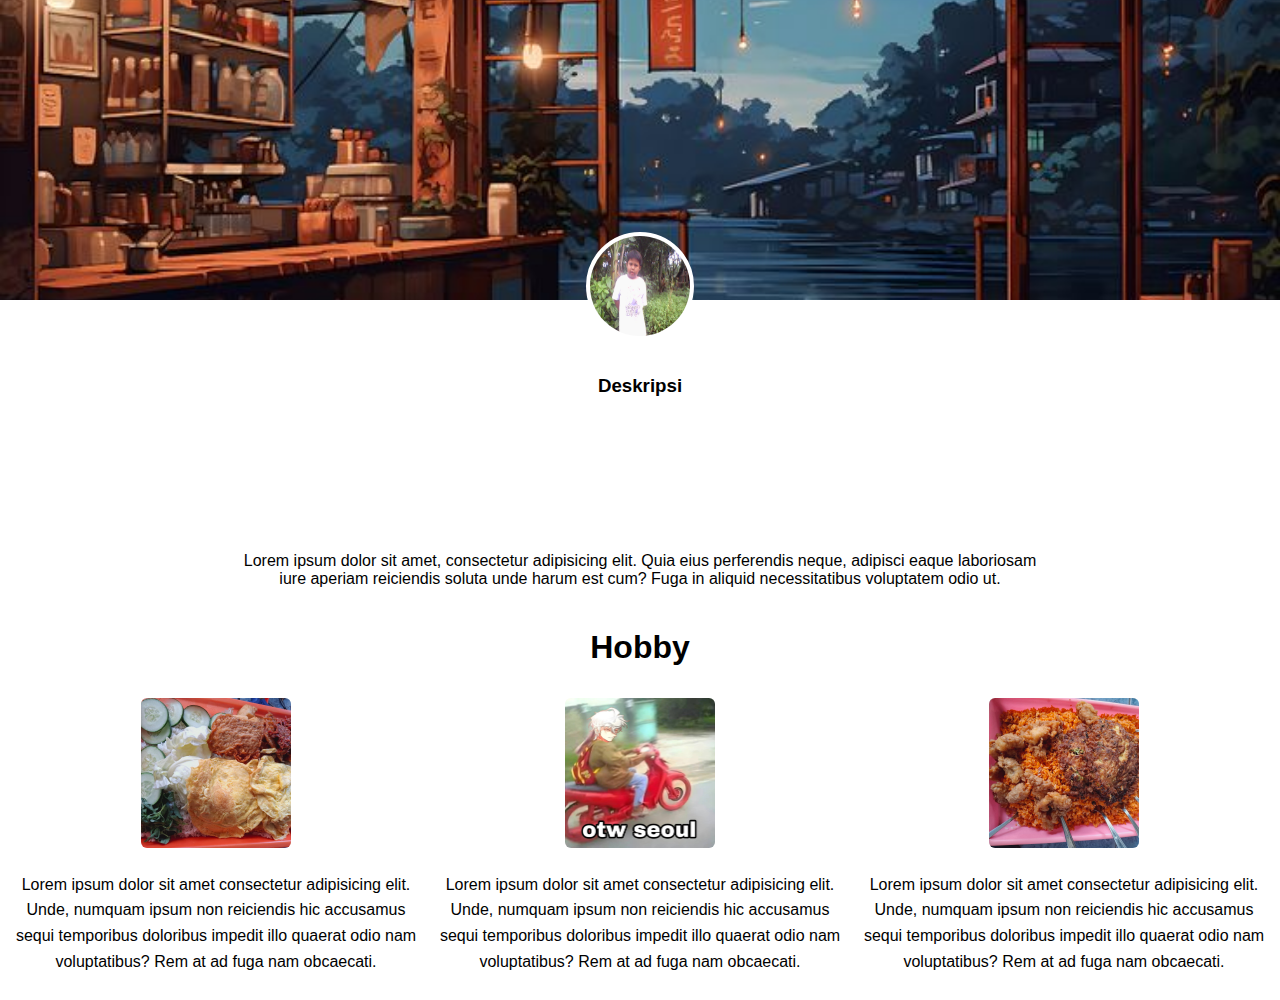
<file: index.html>
<!DOCTYPE html>
<html lang="en">
<head>
    <meta charset="UTF-8">
    <meta name="viewport" content="width=device-width, initial-scale=1.0">
    <link rel="stylesheet" href="style.css">

    <title>Ramtzyy</title>
</head>
<body>
    <header class="header">
        <div class="banner1">
            <img src="aset/japanese night cafe vibes lofi.jpeg" alt="" class="banner">
            <div class="avatar">
                <div class="avatar_inner">
                    <img src="aset/IMG0528A.jpg" alt="" class="avatar_img">
                </div>
            </div>
        </div>
    </header>
    <main>
        <section class="container">
            <section class="Deskripsi">
                <h3>Deskripsi</h3>
                <p>Lorem ipsum dolor sit amet, consectetur adipisicing elit. Quia eius perferendis neque, adipisci eaque laboriosam iure aperiam reiciendis soluta unde harum est cum? Fuga in aliquid necessitatibus voluptatem odio ut.</p>
            </section>
        </section>
        <section class="hobby">
            <h1 class="text">Hobby</h1>
            <div class="card">
               <article class="cards">
                 <img src="aset/4.jpg" alt="">
                <p class="paragraf">Lorem ipsum dolor sit amet consectetur adipisicing elit. Unde, numquam ipsum non reiciendis hic accusamus sequi temporibus doloribus impedit illo quaerat odio nam voluptatibus? Rem at ad fuga nam obcaecati.</p>
               </article>
               <article class="cards">
                 <img src="aset/1.jpg" alt="">
                <p class="paragraf">Lorem ipsum dolor sit amet consectetur adipisicing elit. Unde, numquam ipsum non reiciendis hic accusamus sequi temporibus doloribus impedit illo quaerat odio nam voluptatibus? Rem at ad fuga nam obcaecati.</p>
               </article>
                <article class="cards">
                  <img src="aset/2.jpg" alt="">
                 <p class="paragraf">Lorem ipsum dolor sit amet consectetur adipisicing elit. Unde, numquam ipsum non reiciendis hic accusamus sequi temporibus doloribus impedit illo quaerat odio nam voluptatibus? Rem at ad fuga nam obcaecati.</p>
                </article>
            </div>
        </section>
    </main>
    <footer></footer>
</body>
</html>
</file>
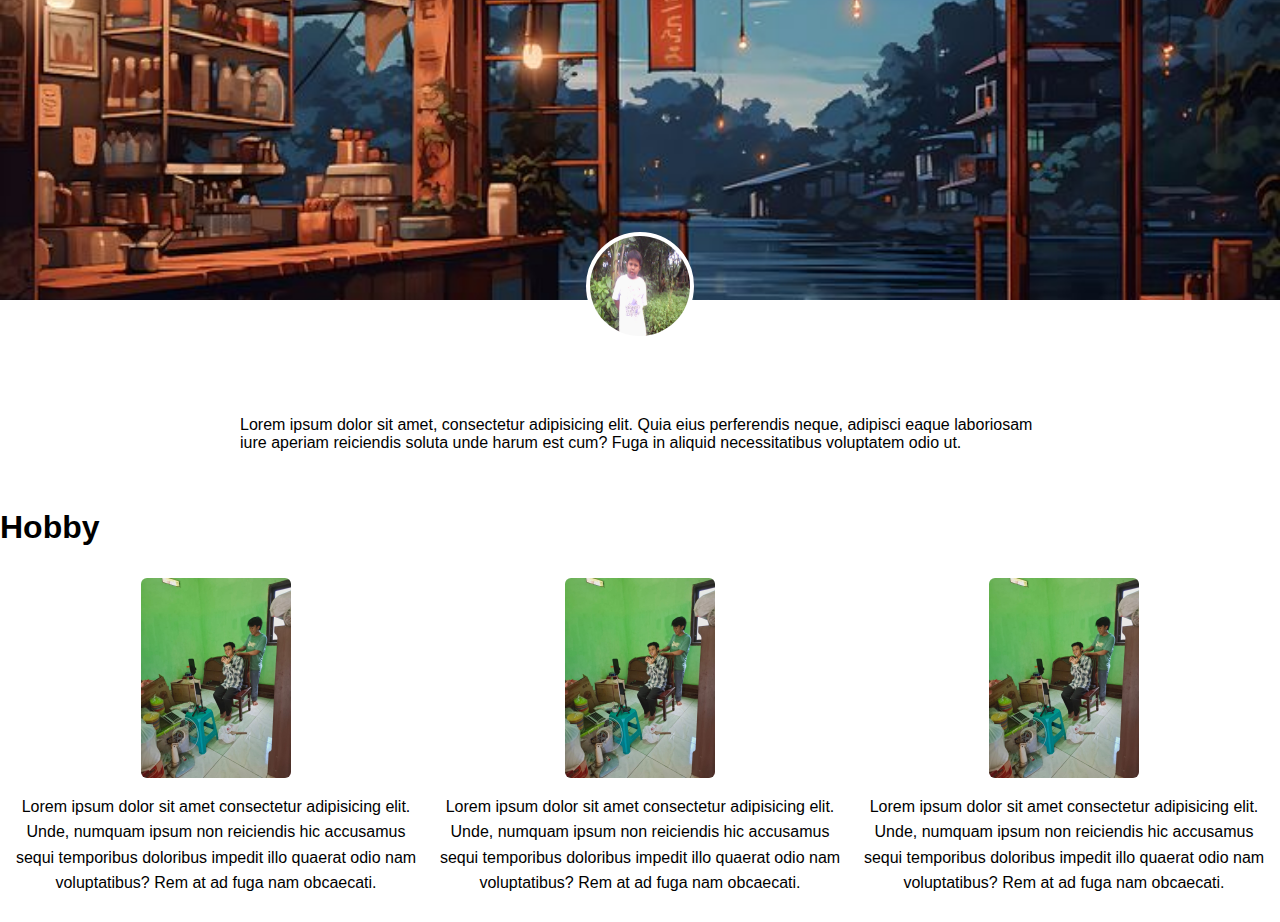
<file: Day 1/index.html>
<!DOCTYPE html>
<html lang="en">
<head>
    <meta charset="UTF-8">
    <meta name="viewport" content="width=device-width, initial-scale=1.0">
    <link rel="stylesheet" href="style.css">

    <title>Ramtzyy</title>
</head>
<body>
    <header class="header">
        <div class="banner1">
            <img src="aset/japanese night cafe vibes lofi.jpeg" alt="" class="banner">
            <div class="avatar">
                <div class="avatar_inner">
                    <img src="aset/IMG0528A.jpg" alt="" class="avatar_img">
                </div>
            </div>
        </div>
    </header>
    <main>
        <section class="container">
            <section class="Deskripsi">
                <h3>Deskripsi</h3>
                <p>Lorem ipsum dolor sit amet, consectetur adipisicing elit. Quia eius perferendis neque, adipisci eaque laboriosam iure aperiam reiciendis soluta unde harum est cum? Fuga in aliquid necessitatibus voluptatem odio ut.</p>
            </section>
        </section>
        <section class="hobby">
            <h1>Hobby</h1>
            <div class="card">
               <article class="cards">
                 <img src="aset/IMG-20250903-WA0059.jpg" alt="">
                <p class="paragraf">Lorem ipsum dolor sit amet consectetur adipisicing elit. Unde, numquam ipsum non reiciendis hic accusamus sequi temporibus doloribus impedit illo quaerat odio nam voluptatibus? Rem at ad fuga nam obcaecati.</p>
               </article>
               <article class="cards">
                 <img src="aset/IMG-20250903-WA0059.jpg" alt="">
                <p class="paragraf">Lorem ipsum dolor sit amet consectetur adipisicing elit. Unde, numquam ipsum non reiciendis hic accusamus sequi temporibus doloribus impedit illo quaerat odio nam voluptatibus? Rem at ad fuga nam obcaecati.</p>
               </article>
                <article class="cards">
                  <img src="aset/IMG-20250903-WA0059.jpg" alt="">
                 <p class="paragraf">Lorem ipsum dolor sit amet consectetur adipisicing elit. Unde, numquam ipsum non reiciendis hic accusamus sequi temporibus doloribus impedit illo quaerat odio nam voluptatibus? Rem at ad fuga nam obcaecati.</p>
                </article>
            </div>
        </section>
    </main>
    <footer></footer>
</body>

</html>
</file>
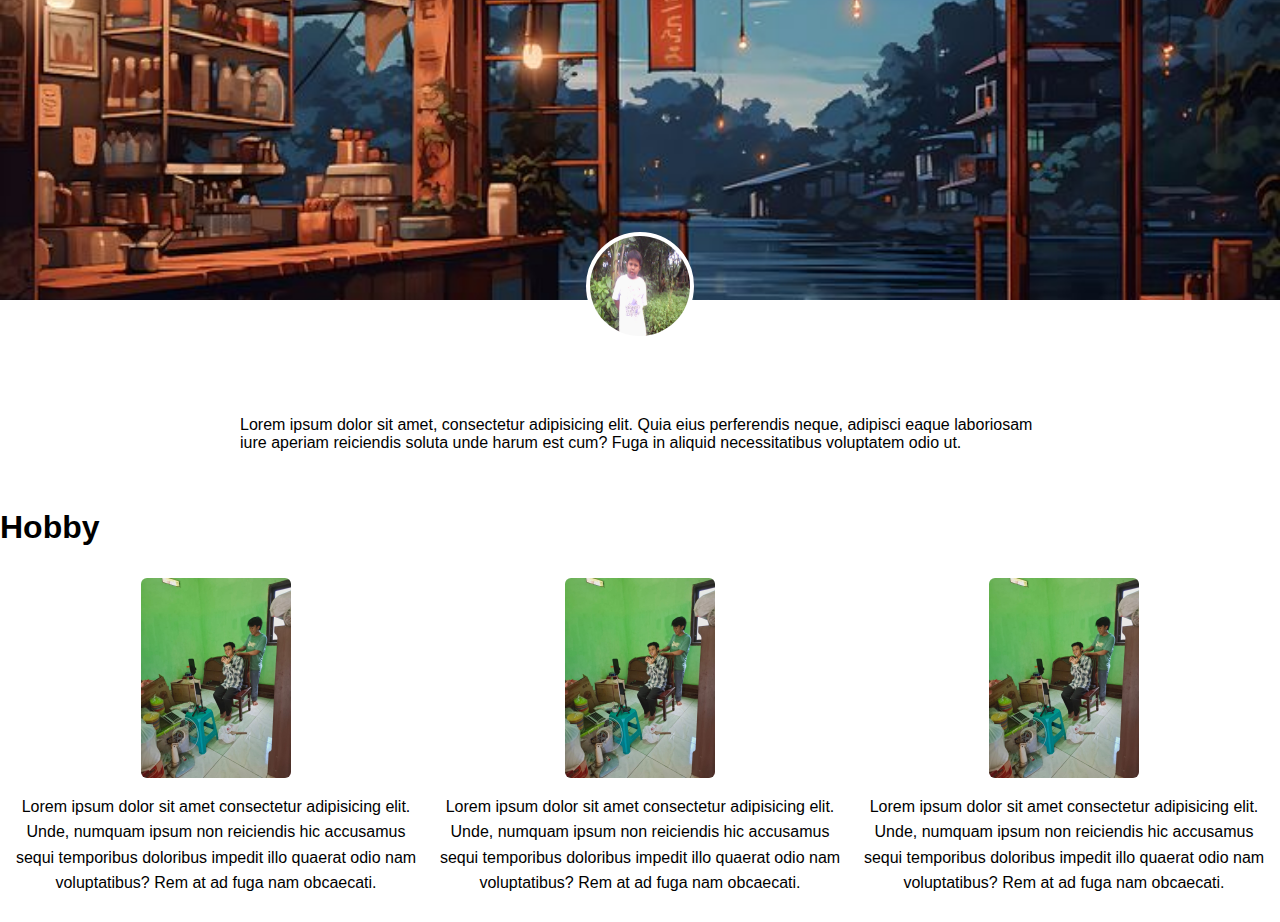
<file: Day 1/Test.html>
<!DOCTYPE html>
<html lang="en">
<head>
    <meta charset="UTF-8">
    <meta name="viewport" content="width=device-width, initial-scale=1.0">
    <link rel="stylesheet" href="style.css">

    <title>Ramtzyy</title>
</head>
<body>
    <header class="header">
        <div class="banner1">
            <img src="aset/japanese night cafe vibes lofi.jpeg" alt="" class="banner">
            <div class="avatar">
                <div class="avatar_inner">
                    <img src="aset/IMG0528A.jpg" alt="" class="avatar_img">
                </div>
            </div>
        </div>
    </header>
    <main>
        <section class="container">
            <section class="Deskripsi">
                <h3>Deskripsi</h3>
                <p>Lorem ipsum dolor sit amet, consectetur adipisicing elit. Quia eius perferendis neque, adipisci eaque laboriosam iure aperiam reiciendis soluta unde harum est cum? Fuga in aliquid necessitatibus voluptatem odio ut.</p>
            </section>
        </section>
        <section class="hobby">
            <h1>Hobby</h1>
            <div class="card">
               <article class="cards">
                 <img src="aset/IMG-20250903-WA0059.jpg" alt="">
                <p class="paragraf">Lorem ipsum dolor sit amet consectetur adipisicing elit. Unde, numquam ipsum non reiciendis hic accusamus sequi temporibus doloribus impedit illo quaerat odio nam voluptatibus? Rem at ad fuga nam obcaecati.</p>
               </article>
               <article class="cards">
                 <img src="aset/IMG-20250903-WA0059.jpg" alt="">
                <p class="paragraf">Lorem ipsum dolor sit amet consectetur adipisicing elit. Unde, numquam ipsum non reiciendis hic accusamus sequi temporibus doloribus impedit illo quaerat odio nam voluptatibus? Rem at ad fuga nam obcaecati.</p>
               </article>
                <article class="cards">
                  <img src="aset/IMG-20250903-WA0059.jpg" alt="">
                 <p class="paragraf">Lorem ipsum dolor sit amet consectetur adipisicing elit. Unde, numquam ipsum non reiciendis hic accusamus sequi temporibus doloribus impedit illo quaerat odio nam voluptatibus? Rem at ad fuga nam obcaecati.</p>
                </article>
            </div>
        </section>
    </main>
    <footer></footer>
</body>
</html>
</file>
<file: style.css>
:root {
    --text: #000000;
    --bg: #fff;
    --font-family: 'Arial, sans-serif';
}

body {
    margin: 0;
    color: var(--text);
    font-family: 'Franklin Gothic Medium', 'Arial Narrow', Arial, sans-serif;
}

.header {
    position: relative;
    width: 100%;

}

.banner1 {
    width: 100%;
    height: 200px;
    position: relative;
}

.banner {
    width: 100%;
    height: 150%;   
    object-fit: cover;
}

.avatar {
    position: absolute;
    bottom: -140px;
    left: 50%;
    transform: translateX(-50%);
    width: 100px;
    height: 100px;
    border-radius: 50%;
    overflow: hidden;
    border: 4px solid var(--bg);
    background-color: var(--bg);
}

.avatar_inner {
    width: 100%;
    height: 100%;
    bottom: -120px;
}

.avatar_img {
    width: 100%;
    height: 100%;
    position: relative;
}

.container {
    max-width: 800px;
    margin: 0 auto;
    padding: 20px;
    text-align: center;
}

.Deskripsi {
    text-align: center;
}

.Deskripsi h3 {
    margin: 155px; /* kurangi spasi bawah sehingga judul berada dekat paragraf */
    color: var(--text);
}

.Deskripsi p {
    margin: 0 auto;
    max-width: 100%; /* batasi lebar agar paragraf tidak terlalu melebar */
    text-align: center;
}

.hobby h3 {
    margin-bottom: 10px;
    color: var(--text);
    text-align: center;
}

.card {
    /* Tata letak kartu: buat grid 3 kolom agar 3 artikel .cards berdampingan */
    max-width: 100%;
    height: auto;
    border-radius: 6px;
    display: grid;
    grid-template-columns: repeat(3, 1fr);
    gap: 12px;
    align-items: start;
    padding: 10px;
}

.card h2 {
    margin-top: 0;
    color: var(--text);
}

.card p {
    color: var(--text);
    line-height: 1.6;
    position: relative;
}

/* Kecilkan gambar di dalam artikel dengan kelas .cards */
.cards img {
    width: 150px;      /* ubah menjadi 80px/100px/150px sesuai kebutuhan */
    max-width: 100%;
    height: 150px;     /* tetapkan tinggi yang sama agar semua gambar lurus */
    display: block;
    margin: 0 auto;    /* pusatkan gambar secara horizontal */
    object-fit: cover;
    border-radius: 6px;
}

.cards {
    /* Susun isi .cards secara vertikal dan pusatkan kontennya
       agar gambar dan paragraf tiap kartu sejajar */
    display: flex;
    flex-direction: column;
    align-items: center;
    gap: 8px;
    text-align: center;
}

/* Responsif: pada layar sempit, tampilkan satu kolom */
@media (max-width: 600px) {
    .card {
        grid-template-columns: 1fr;
    }
}

.text {
    text-align: center;
    color: var(--text);
}
</file>
<file: Day 1/style.css>
:root {
    --text: #000000;
    --bg: #fff;
    --font-family: 'Arial, sans-serif';
}

body {
    margin: 0;
    color: var(--text);
    font-family: 'Franklin Gothic Medium', 'Arial Narrow', Arial, sans-serif;
}

.header {
    position: relative;
    width: 100%;

}

.banner1 {
    width: 100%;
    height: 200px;
    position: relative;
}

.banner {
    width: 100%;
    height: 150%;   
    object-fit: cover;
}

.avatar {
    position: absolute;
    bottom: -140px;
    left: 50%;
    transform: translateX(-50%);
    width: 100px;
    height: 100px;
    border-radius: 50%;
    overflow: hidden;
    border: 4px solid var(--bg);
    background-color: var(--bg);
}

.avatar_inner {
    width: 100%;
    height: 100%;
    bottom: -120px;
}

.avatar_img {
    width: 100%;
    height: 100%;
    position: relative;
}

.container {
    max-width: 800px;
    margin: 0 auto;
    padding: 20px;
}

.Deskripsi h3 {
    margin-bottom: 155px;
    color: var(--text);
}

.card {
    /* Tata letak kartu: buat grid 3 kolom agar 3 artikel .cards berdampingan */
    max-width: 100%;
    height: auto;
    border-radius: 6px;
    display: grid;
    grid-template-columns: repeat(3, 1fr);
    gap: 12px;
    align-items: start;
    padding: 10px;
}

.card h2 {
    margin-top: 0;
    color: var(--text);
}

.card p {
    color: var(--text);
    line-height: 1.6;
    position: relative;
}

/* Kecilkan gambar di dalam artikel dengan kelas .cards */
.cards img {
    width: 150px;      /* ubah menjadi 80px/100px/150px sesuai kebutuhan */
    max-width: 100%;
    height: auto;
    display: block;
    margin: 0 auto;    /* pusatkan gambar secara horizontal */
    object-fit: cover;
    border-radius: 6px;
}

.cards {
    text-align: center; /* pusatkan teks dan gambar di setiap .cards */
}

/* Responsif: pada layar sempit, tampilkan satu kolom */
@media (max-width: 600px) {
    .card {
        grid-template-columns: 1fr;
    }
}
</file>
